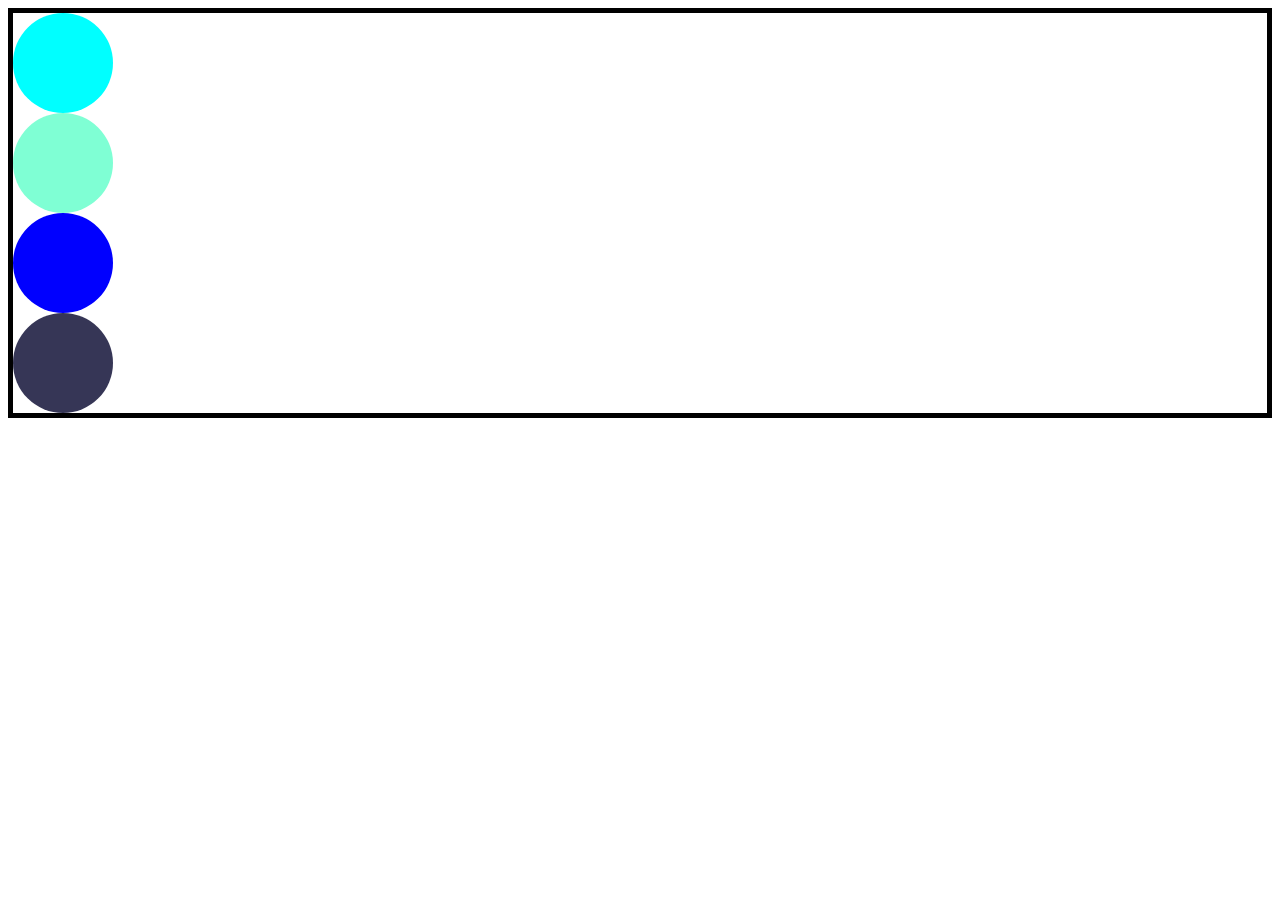
<file: index.html>
<!DOCTYPE html>
<html lang="en">
<head>
    <meta charset="UTF-8">
    <meta name="viewport" content="width=device-width, initial-scale=1.0">
    <title>Document</title>
    <style>
        .parent:hover .child{
            margin-left: 700px;
       }
      .parent{
        border: 5px solid black;
        width: auto;
        height:auto;
      }
      .child{
         height: 100px;
         width: 100px;
         border-radius: 50%;
      }
      #one{
        background-color: aqua;
        transition: 3s;
        transition-timing-function: linear;
      }
      #two{
        background-color: aquamarine;
         transition: 3s;
        transition-timing-function: ease-in-out;
      }
      #three{
        background-color: blue;
          transition: 3s;
        transition-timing-function: ease-out;
        
      }
      #four{
        background-color: rgb(54, 54, 86);
          transition: 3s;
        transition-timing-function: ease;
      }
    </style>
</head>
<body>
    <div class="parent">
        <div class="child" id="one"></div>
        <div class="child" id="two"></div>
        <div class="child" id="three"></div>
        <div class="child" id="four"> </div>
    </div>
</body>
</html>
</file>
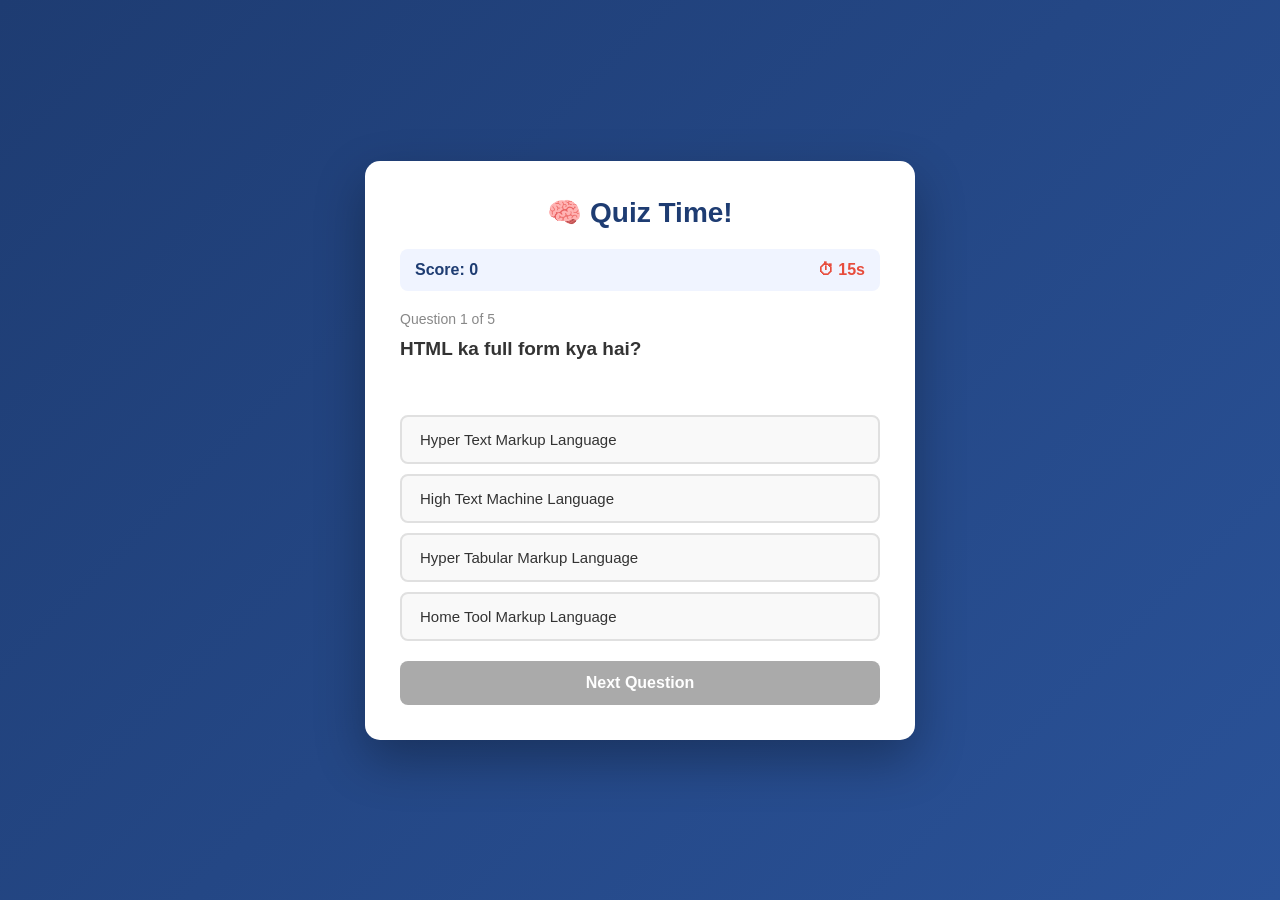
<file: quiz/index.html>
<!DOCTYPE html>
<html lang="en">
<head>
<meta charset="UTF-8">
<title>Quiz App</title>
<style>
  /* ===== Basic Reset ===== */
  * {
    margin: 0;
    padding: 0;
    box-sizing: border-box;
    font-family: 'Segoe UI', Tahoma, sans-serif;
  }

  body {
    min-height: 100vh;
    background: linear-gradient(135deg, #1e3c72 0%, #2a5298 100%);
    display: flex;
    justify-content: center;
    align-items: center;
    padding: 20px;
  }

  .quiz-container {
    background: #fff;
    width: 100%;
    max-width: 550px;
    border-radius: 15px;
    padding: 35px;
    box-shadow: 0 20px 50px rgba(0, 0, 0, 0.3);
  }

  h1 {
    text-align: center;
    color: #1e3c72;
    margin-bottom: 20px;
    font-size: 28px;
  }

  /* ===== Top Bar (Score + Timer) ===== */
  .top-bar {
    display: flex;
    justify-content: space-between;
    margin-bottom: 20px;
    padding: 12px 15px;
    background: #f0f4ff;
    border-radius: 8px;
    font-weight: bold;
    color: #1e3c72;
  }

  .timer {
    color: #e74c3c;
  }

  /* ===== Question Section ===== */
  .question-num {
    color: #888;
    font-size: 14px;
    margin-bottom: 8px;
  }

  .question {
    font-size: 19px;
    color: #333;
    margin-bottom: 20px;
    line-height: 1.5;
    min-height: 60px;
  }

  /* ===== Options ===== */
  .options {
    display: flex;
    flex-direction: column;
    gap: 10px;
    margin-bottom: 20px;
  }

  .option {
    padding: 14px 18px;
    background: #f9f9f9;
    border: 2px solid #e0e0e0;
    border-radius: 8px;
    cursor: pointer;
    font-size: 15px;
    text-align: left;
    transition: all 0.3s;
    color: #333;
  }

  .option:hover:not(:disabled) {
    background: #e8eeff;
    border-color: #2a5298;
    transform: translateX(5px);
  }

  .option.correct {
    background: #d4edda;
    border-color: #28a745;
    color: #155724;
  }

  .option.wrong {
    background: #f8d7da;
    border-color: #dc3545;
    color: #721c24;
  }

  .option:disabled {
    cursor: not-allowed;
  }

  /* ===== Next Button ===== */
  #nextBtn {
    width: 100%;
    padding: 13px;
    background: #2a5298;
    color: white;
    border: none;
    border-radius: 8px;
    font-size: 16px;
    font-weight: bold;
    cursor: pointer;
    transition: background 0.3s;
  }

  #nextBtn:hover {
    background: #1e3c72;
  }

  #nextBtn:disabled {
    background: #aaa;
    cursor: not-allowed;
  }

  /* ===== Result Screen ===== */
  .result {
    text-align: center;
  }

  .result h2 {
    color: #2a5298;
    font-size: 26px;
    margin-bottom: 15px;
  }

  .result .final-score {
    font-size: 48px;
    color: #1e3c72;
    font-weight: bold;
    margin: 20px 0;
  }

  .result p {
    color: #666;
    margin-bottom: 25px;
    font-size: 16px;
  }

  #restartBtn {
    padding: 12px 30px;
    background: #28a745;
    color: white;
    border: none;
    border-radius: 8px;
    font-size: 16px;
    cursor: pointer;
    font-weight: bold;
  }

  #restartBtn:hover {
    background: #218838;
  }

  .hide {
    display: none;
  }
</style>
</head>
<body>

<div class="quiz-container">
  <h1>🧠 Quiz Time!</h1>


  <div id="quizScreen">
    <div class="top-bar">
      <span>Score: <span id="score">0</span></span>
      <span class="timer">⏱ <span id="timer">15</span>s</span>
    </div>

    <p class="question-num" id="questionNum">Question 1 of 5</p>
    <h2 class="question" id="question"></h2>

    <div class="options" id="options"></div>

    <button id="nextBtn" onclick="nextQuestion()" disabled>Next Question</button>
  </div>

<!-- //on latter -->
  <div id="resultScreen" class="result hide">
    <h2>🎉 Quiz Complete!</h2>
    <div class="final-score" id="finalScore">0 / 5</div>
    <p id="resultMsg"></p>
    <button id="restartBtn" onclick="restartQuiz()">Play Again</button>
  </div>
</div>

<script>

  const questions = [
    {
      question: "HTML ka full form kya hai?",
      options: [
        "Hyper Text Markup Language",
        "High Text Machine Language",
        "Hyper Tabular Markup Language",
        "Home Tool Markup Language"
      ],
      answer: 0   
    },
    {
      question: "CSS me color change karne ke liye kaunsi property use hoti hai?",
      options: ["font-color", "text-color", "color", "background"],
      answer: 2
    },
    {
      question: "JavaScript me variable declare karne ke liye kaunsa keyword use hota hai?",
      options: ["var", "int", "string", "declare"],
      answer: 0
    },
    {
      question: "Kaunsa HTML tag sabse bada heading banata hai?",
      options: ["<h6>", "<heading>", "<h1>", "<head>"],
      answer: 2
    },
    {
      question: "JavaScript me array ki length kaise pata karte hain?",
      options: ["array.size()", "array.length", "array.count", "length(array)"],
      answer: 1
    }
  ];

  let currentQuestion = 0;
  let score = 0;
  let timeLeft = 15;
  let timerInterval;
  let answered = false;

  function dynamic(){
    answered=false;
    timeLeft=15;
    document.getElementById('timer').textContent=timeLeft;
    const q=questions[currentQuestion];
    document.getElementById('questionNum').textContent=`Question
     ${currentQuestion+1} of ${questions.length}`;
    document.getElementById('question').textContent=q.question;
    let opsdiv=document.querySelector("#options");
    q.options.forEach((option,index)=>{
        const btn=document.createElement('button');
        btn.className='option';
        btn.textContent=option;
          btn.addEventListener('click',()=>{
             let allbtn=document.querySelectorAll('.option');
                if(answered)return;
                answered= true;
                let crtindex=questions[currentQuestion].answer;
                if(index==crtindex){
                   score++;
                }
                console.log(btn);
                allbtn.forEach((btn)=>{
                btn.disabled=true;
             })
         })
        opsdiv.appendChild(btn);
        
    })
   
  }
 
  dynamic();
  </script>

</body>
</html>
</file>
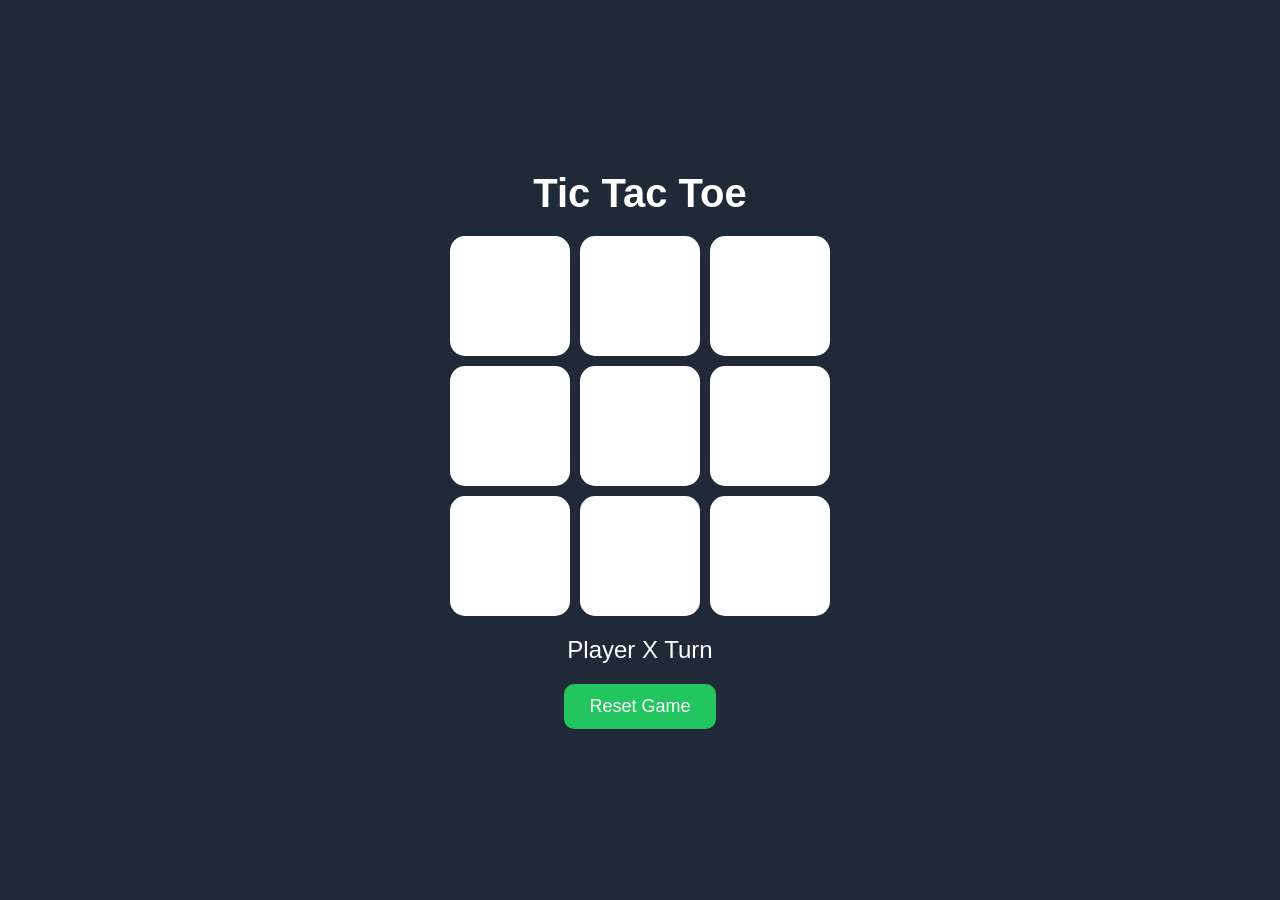
<file: tic-toc-toe/index.html>
<!DOCTYPE html>
<html lang="en">
<head>
  <meta charset="UTF-8" />
  <meta name="viewport" content="width=device-width, initial-scale=1.0"/>
  <title>Tic Tac Toe</title>

  <style>
    *{
      margin:0;
      padding:0;
      box-sizing:border-box;
      font-family:Arial, sans-serif;
    }

    body{
      height:100vh;
      display:flex;
      justify-content:center;
      align-items:center;
      background:#1f2937;
    }

    .container{
      text-align:center;
    }

    h1{
      color:white;
      margin-bottom:20px;
      font-size:40px;
    }

    .board{
      display:grid;
      grid-template-columns:repeat(3,120px);
      gap:10px;
    }

    .cell{
      width:120px;
      height:120px;
      border:none;
      border-radius:15px;
      background:white;
      font-size:50px;
      font-weight:bold;
      cursor:pointer;
      transition:0.3s;
    }

    .cell:hover{
      background:#dbeafe;
      transform:scale(1.05);
    }

    .status{
      color:white;
      margin-top:20px;
      font-size:24px;
    }

    .reset-btn{
      margin-top:20px;
      padding:12px 25px;
      border:none;
      border-radius:10px;
      background:#22c55e;
      color:white;
      font-size:18px;
      cursor:pointer;
    }

    .reset-btn:hover{
      background:#16a34a;
    }
  </style>
</head>

<body>
  
  <div class="container">
    <h1>Tic Tac Toe</h1>

    <div class="board">
      <button class="cell"></button>
      <button class="cell"></button>
      <button class="cell"></button>

      <button class="cell"></button>
      <button class="cell"></button>
      <button class="cell"></button>

      <button class="cell"></button>
      <button class="cell"></button>
      <button class="cell"></button>
    </div>

    <div class="status">Player X Turn</div>

    <button class="reset-btn">Reset Game</button>
  </div>
  <script src="app.js"></script>
</body>
</html>
</file>
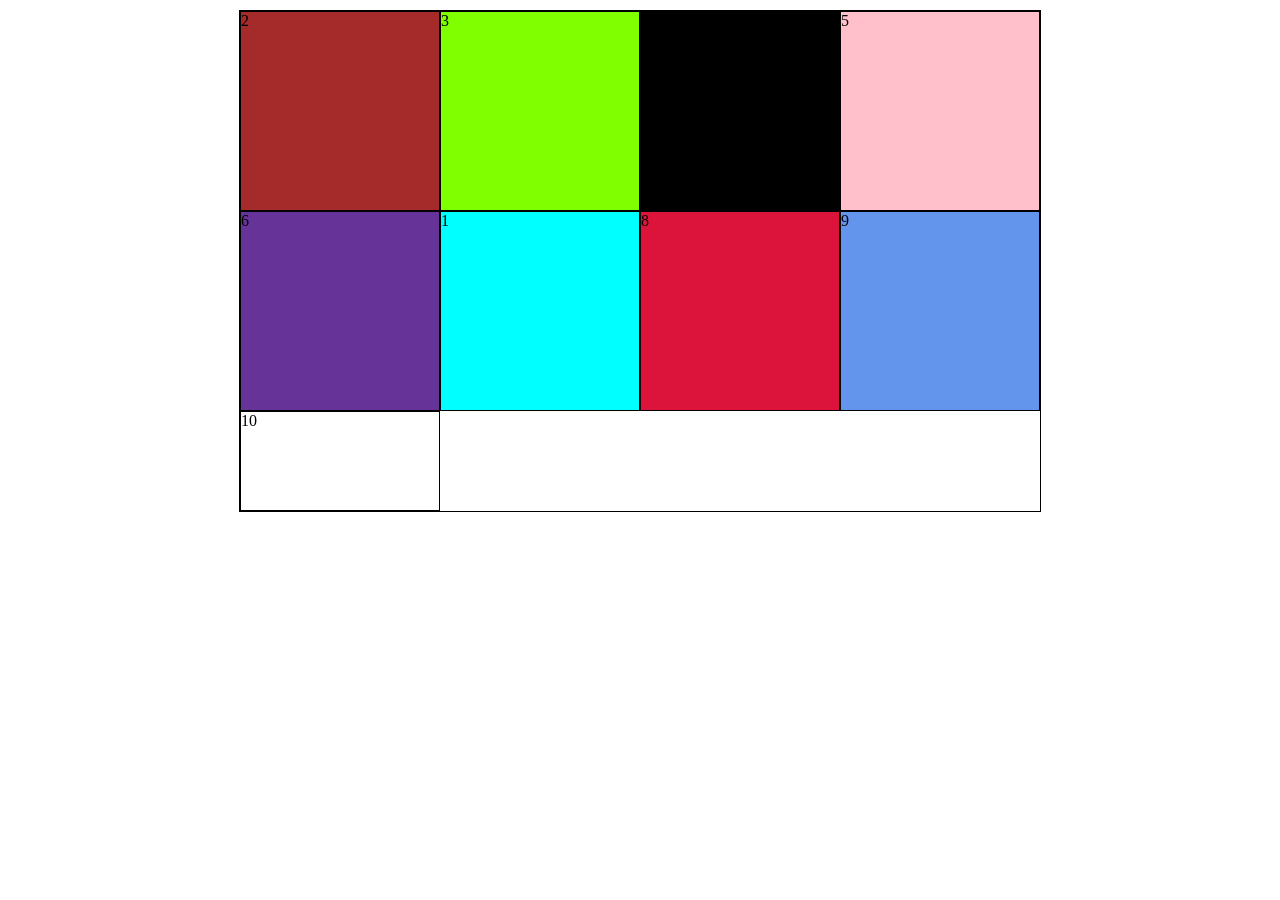
<file: grid.html>
<!DOCTYPE html>
<html lang="en">

<head>
    <meta charset="UTF-8">
    <meta name="viewport" content="width=device-width, initial-scale=1.0">
    <title>Document</title>
    <style>
        body {
            background: linear-gradient(pink);
        }

        #parent {
            height: 500px;
            width: 800px;
            border: 1px solid;
            /* background-color: chocolate; */
            display: grid;
            grid-template-columns: 200px 200px 200px 200px;
            grid-template-rows: 200px 200px;
            margin: 10px auto;


        }

        .child {
            border: 1px solid;
        }

        #one {
            background-color: aqua;
            grid-column-start: 2;
            grid-column-end: 3;
            grid-row-start: 2;
        }

        #two {
            background-color: brown;
        }

        #three {
            background-color: chartreuse;
        }

        #four {
            background-color: black;
        }

        #five {
            background-color: pink;
        }

        #seven {
            background-color: rebeccapurple;
        }

        #eight {
            background-color: crimson;
        }

        #nine {
            background-color: cornflowerblue;
        }
    </style>
</head>

<body>
    <div id="parent">
        <div id="one" class="child">1</div>

        <div id="two" class="child">2</div>

        <div id="three" class="child">3</div>

        <div id="four" class="child">4</div>

        <div id="five" class="child">5</div>
        <div id="seven" class="child">6</div>
        <div id="eight" class="child">8</div>
        <div id="nine" class="child">9</div>
        <div id="ten" class="child">10</div>




    </div>
</body>

</html>
</file>
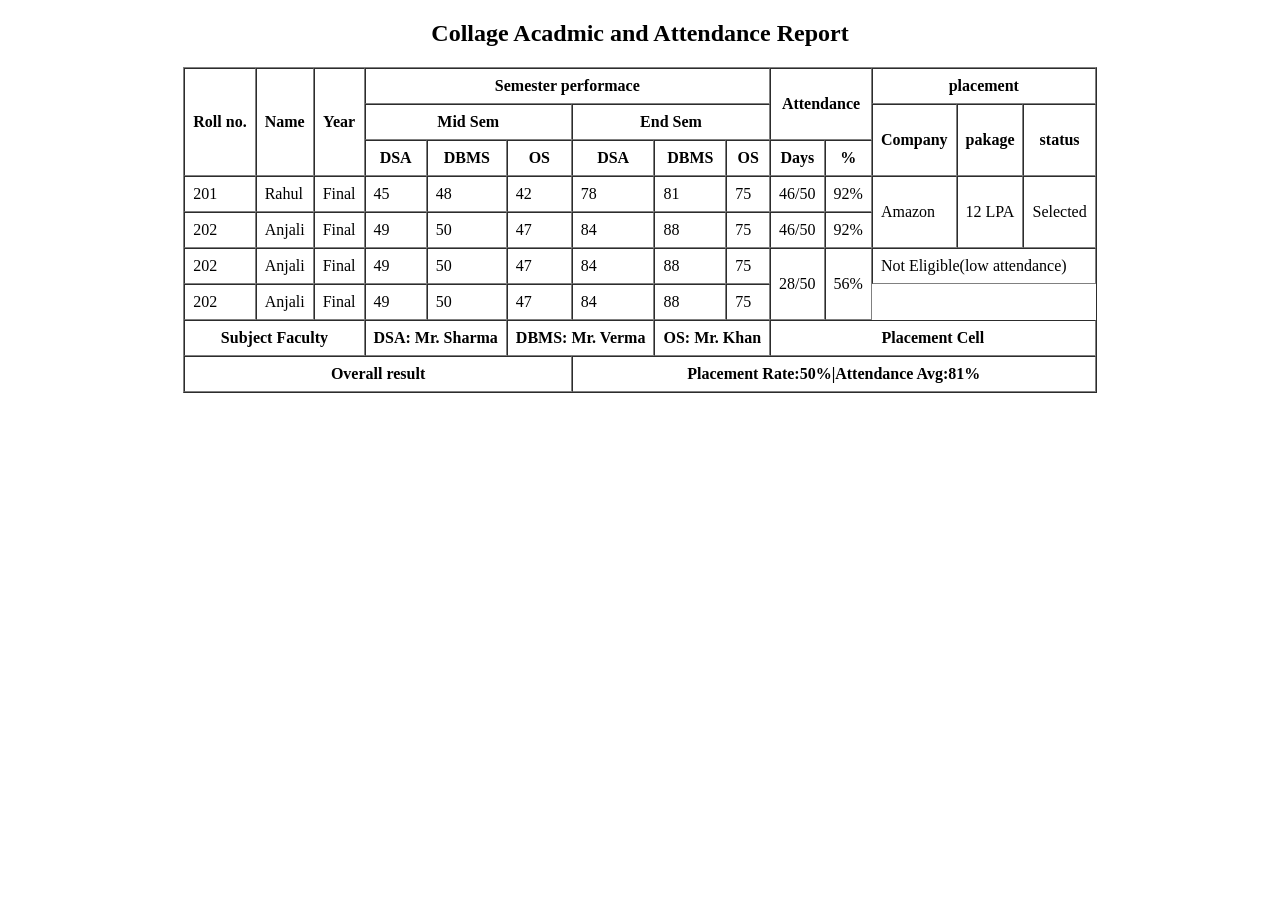
<file: Table.html>
<!DOCTYPE html>
<html lang="en">
<head>
    <meta charset="UTF-8">
    <meta name="viewport" content="width=device-width, initial-scale=1.0">
    <title>Colaage Acadmic and Attendance Report</title>
</head>
<body>
     <h2 align="center">Collage Acadmic and Attendance Report</h2>
   <table border="1" cellspacing="0" cellpadding="8" align="center">
       <thead>
        <tr>
            <th rowspan="3">Roll no.</th>
             <th rowspan="3">Name</th>
             <th rowspan="3">Year</th>
             <th colspan="6">Semester performace</th>
             <th rowspan="2" colspan="2">Attendance</th>
             <th colspan="3">placement</th>
        </tr>
         <tr>
           <th colspan="3">Mid Sem</th>
           <th colspan="3">End Sem</th>
           <th rowspan="2">Company</th>
           <th rowspan="2">pakage</th>
           <th rowspan="2">status</th>
        </tr>
         <tr>
            <th>DSA</th>
            <th>DBMS</th>
            <th>OS</th>
            <th>DSA</th>
            <th>DBMS</th>
            <th>OS</th>
            <TH>Days</TH>
            <th>%</th>
        </tr>
         </thead>
         <tbody>
         <tr>
            <td>201</td>
            <td>Rahul</td>
            <td>Final</td>
            <td>45</td>
            <td>48</td>
            <td>42</td>
            <td>78</td>
            <td>81</td>
            <td>75</td>
            <td>46/50</td>
            <td>92%</td>
            <td rowspan="2">Amazon</td>
            <td rowspan="2">12 LPA</td>
            <td rowspan="2">Selected</td>
        </tr>
          <tr>
            <td>202</td>
            <td>Anjali</td>
            <td>Final</td>
            <td>49</td>
            <td>50</td>
            <td>47</td>
            <td>84</td>
            <td>88</td>
            <td>75</td>
            <td >46/50</td>
            <td >92%</td>
        </tr>  
          
          <tr>
            <td>202</td>
            <td>Anjali</td>
            <td>Final</td>
            <td>49</td>
            <td>50</td>
            <td>47</td>
            <td>84</td>
            <td>88</td>
            <td>75</td>
         
    <!-- Attendance SAME for 2 rows -->
    <td rowspan="2">28/50</td>
    <td rowspan="2">56%</td>
            <td colspan="3">Not Eligible(low attendance)</td>
        </tr>  
         <tr>
            <td>202</td>
            <td>Anjali</td>
            <td>Final</td>
            <td>49</td>
            <td>50</td>
            <td>47</td>
            <td>84</td>
            <td>88</td>
            <td>75</td>
          
         </tr>
        <tr>
        <th colspan="3" rowspan="3">Subject Faculty</th>
        <th colspan="2" rowspan="3">DSA:   Mr.   Sharma</th>
        <th colspan="2" rowspan="3">DBMS:   Mr.   Verma</th>
        <th colspan="2" rowspan="3">OS: Mr. Khan</th>
        <th colspan="5">Placement Cell</th>
        </tr>
        </tbody>
        <tfooter>
        <tr>
        <th colspan="6">Overall result</th>
        <th colspan="8">Placement Rate:50%|Attendance Avg:81%</th>
        </tr>
      </tfooter>
      
    </table>
</body>
</html>
</file>
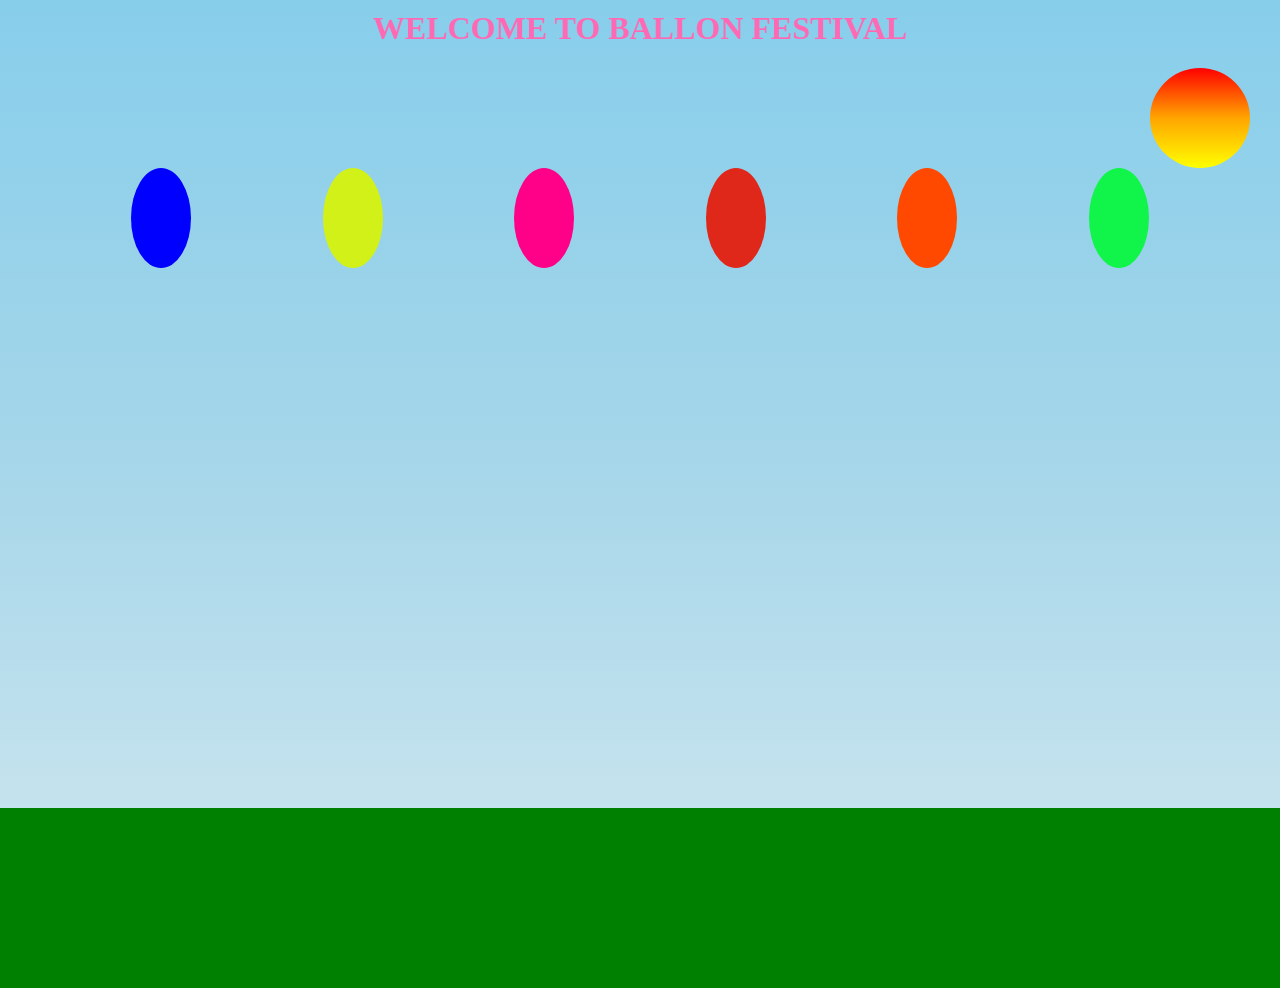
<file: tash.html>
<!DOCTYPE html>
<html lang="en">
<head>
    <meta charset="UTF-8">
    <meta name="viewport" content="width=device-width, initial-scale=1.0">
    <title>Document</title>
    <style>
        body{
            background: linear-gradient(skyblue,rgb(165, 214, 233),rgb(206, 230, 239));
            height: 100vh;
            margin: 0;
            padding: 0;
          
         
        }
        h1{
            color: hotpink;
            /* font: 2em sans-serif; */
            /* margin: 2px auto; */
            text-align: center;
            margin-top: 10px;
        }
        .sunPart{   
            display: flex;
            justify-content: end;
        }
        #sun{
            height: 100px;
            width: 100px;
            background: linear-gradient(red,orange,yellow);
            margin-right: 30px;
            border-radius: 50%;
            transition: 0s;
            animation: rotate 8s infinite;
            /* transition-duration: 2s; */
            
        }
        @keyframes rotate {
            0%{
                transform: rotate(0px);
            }
            100%{
                transform: rotate(360deg);
            }
            
        }

        .grass{
            height: 20vh;
            width: 100%;
            margin: 60vh auto 0px ;
            background-color: green;
        }
        .balloons{
            display: flex;
            justify-content: space-evenly;
            align-items: center;
            /* height: 30vh; */
        }
        #B1{
            /* position: absolute; */
            height: 100px;
            width: 60px;
            background-color: blue;
            border-radius: 50%;
        }
        #B2{
            /* position: absolute; */
            height: 100px;
            width: 60px;
            background-color: rgb(209, 241, 25);
            border-radius: 50%;
        }
        #B3{
            /* position: absolute; */
            height: 100px;
            width: 60px;
            background-color: rgb(255, 0, 136);
            border-radius: 50%;
        }
        #B4{
            /* position: absolute; */
            height: 100px;
            width: 60px;
            background-color: rgb(223, 39, 26);
            border-radius: 50%;
        }
        #B5{
            /* position: absolute; */
            height: 100px;
            width: 60px;
            background-color: rgb(255, 72, 0);
            border-radius: 50%;
        }
        #B6{
            /* position: absolute; */
            height: 100px;
            width: 60px;
            background-color: rgb(17, 245, 74);
            border-radius: 50%;
        }
    </style>
</head>
<body>
    <h1>WELCOME TO BALLON FESTIVAL</h1>
    <div class="sunPart">
        <div id="sun"></div>
    </div>
    <div class="balloons">
        <div id="B1"></div>
        <div id="B2"></div>
        <div id="B3"></div>
        <div id="B4"></div>
        <div id="B5"></div>
        <div id="B6"></div>
    </div>
    <div class="grass"></div>
    
</body>
</html>
</file>
